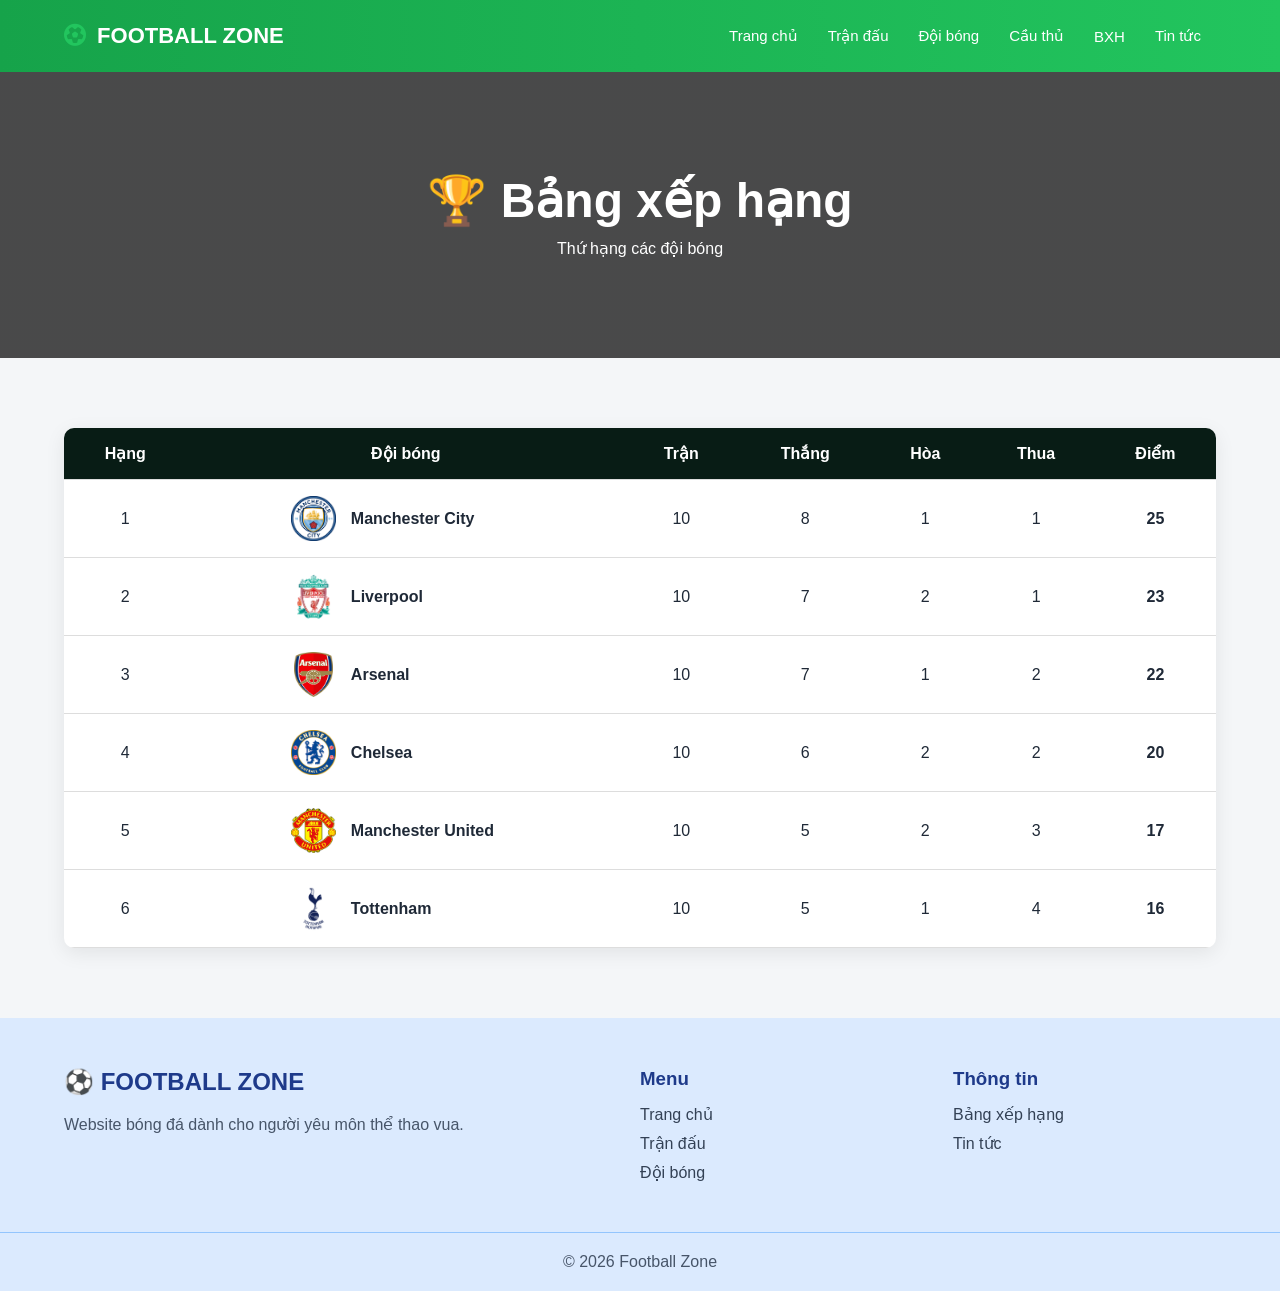
<file: bangxephang.html>
<!DOCTYPE html>
<html lang="vi">

<head>
    <meta charset="UTF-8">
    <meta name="viewport" content="width=device-width, initial-scale=1.0">

    <title>Bảng xếp hạng - Football Zone</title>

    <link rel="stylesheet" href="style.css">

    <link rel="stylesheet"
          href="https://cdnjs.cloudflare.com/ajax/libs/font-awesome/6.5.2/css/all.min.css">
</head>

<body>
<header>
    <div class="container header">
        <div class="logo">
            <i class="fa-solid fa-futbol"></i>
            FOOTBALL ZONE
        </div>

        <nav>

            <ul class="menu">

                <li>
                    <a href="index.html">Trang chủ</a>
                </li>

                <li>
                    <a href="trandau.html">Trận đấu</a>
                </li>

                <li>
                    <a href="doibong.html">Đội bóng</a>
                </li>

                <li>
                    <a href="cauthu.html">Cầu thủ</a>
                </li>

                <li>
                    <a href="bangxephang.html">BXH</a>
                </li>

                <li>
                    <a href="tintuc.html">Tin tức</a>
                </li>

            </ul>

        </nav>

    </div>

</header>
<section class="page-banner">

    <h1>🏆 Bảng xếp hạng</h1>

    <p>
        Thứ hạng các đội bóng
    </p>

</section>

<section class="section">
<div class="container">
<div class="table-box">
<table>

    <thead>

        <tr>
            <th>Hạng</th>
            <th>Đội bóng</th>
            <th>Trận</th>
            <th>Thắng</th>
            <th>Hòa</th>
            <th>Thua</th>
            <th>Điểm</th>
        </tr>

    </thead>


    <tbody>

        <!-- MANCHESTER CITY -->

        <tr>

            <td>1</td>

            <td>

                <div class="team-name">

                    <img
                    src="anh2.png"
                    alt="Manchester City">

                    <span>
                        Manchester City
                    </span>

                </div>

            </td>

            <td>10</td>

            <td>8</td>

            <td>1</td>

            <td>1</td>

            <td>
                <b>25</b>
            </td>

        </tr>


        <!-- LIVERPOOL -->

        <tr>

            <td>2</td>

            <td>

                <div class="team-name">

                    <img
                    src="anh5.png"
                    alt="Liverpool">

                    <span>
                        Liverpool
                    </span>

                </div>

            </td>

            <td>10</td>

            <td>7</td>

            <td>2</td>

            <td>1</td>

            <td>
                <b>23</b>
            </td>

        </tr>


        <!-- ARSENAL -->

        <tr>

            <td>3</td>

            <td>

                <div class="team-name">

                    <img
                    src="anh6.png"
                    alt="Arsenal">

                    <span>
                        Arsenal
                    </span>

                </div>

            </td>

            <td>10</td>

            <td>7</td>

            <td>1</td>

            <td>2</td>

            <td>
                <b>22</b>
            </td>

        </tr>
        <tr>

            <td>4</td>

            <td>

                <div class="team-name">

                    <img
                    src="anh7.png"
                    alt="Chelsea">

                    <span>
                        Chelsea
                    </span>

                </div>

            </td>

            <td>10</td>

            <td>6</td>

            <td>2</td>

            <td>2</td>

            <td>
                <b>20</b>
            </td>

        </tr>


        <!-- MANCHESTER UNITED -->

        <tr>

            <td>5</td>

            <td>

                <div class="team-name">

                    <img
                    src="anh1.png"
                    alt="Manchester United">
                    <span>
                        Manchester United
                    </span>

                </div>

            </td>

            <td>10</td>

            <td>5</td>

            <td>2</td>

            <td>3</td>

            <td>
                <b>17</b>
            </td>

        </tr>


        <!-- TOTTENHAM -->

        <tr>

            <td>6</td>

            <td>

                <div class="team-name">

                    <img
                    src="anh8.png"
                    alt="Tottenham">

                    <span>
                        Tottenham
                    </span>

                </div>

            </td>

            <td>10</td>

            <td>5</td>

            <td>1</td>

            <td>4</td>

            <td>
                <b>16</b>
            </td>

        </tr>

    </tbody>

</table>

</div>

</div>

</section>


<!-- ================= FOOTER ================= -->

<footer>

    <div class="container footer-grid">

        <div>

            <h2>⚽ FOOTBALL ZONE</h2>

            <p>
                Website bóng đá dành cho người yêu
                môn thể thao vua.
            </p>

        </div>


        <div>

            <h3>Menu</h3>

            <a href="index.html">
                Trang chủ
            </a>

            <a href="trandau.html">
                Trận đấu
            </a>

            <a href="doibong.html">
                Đội bóng
            </a>

        </div>


        <div>

            <h3>Thông tin</h3>

            <a href="bangxephang.html">
                Bảng xếp hạng
            </a>

            <a href="tintuc.html">
                Tin tức
            </a>

        </div>

    </div>


    <div class="copyright">
        © 2026 Football Zone
    </div>

</footer>

</body>

</html>
</file>
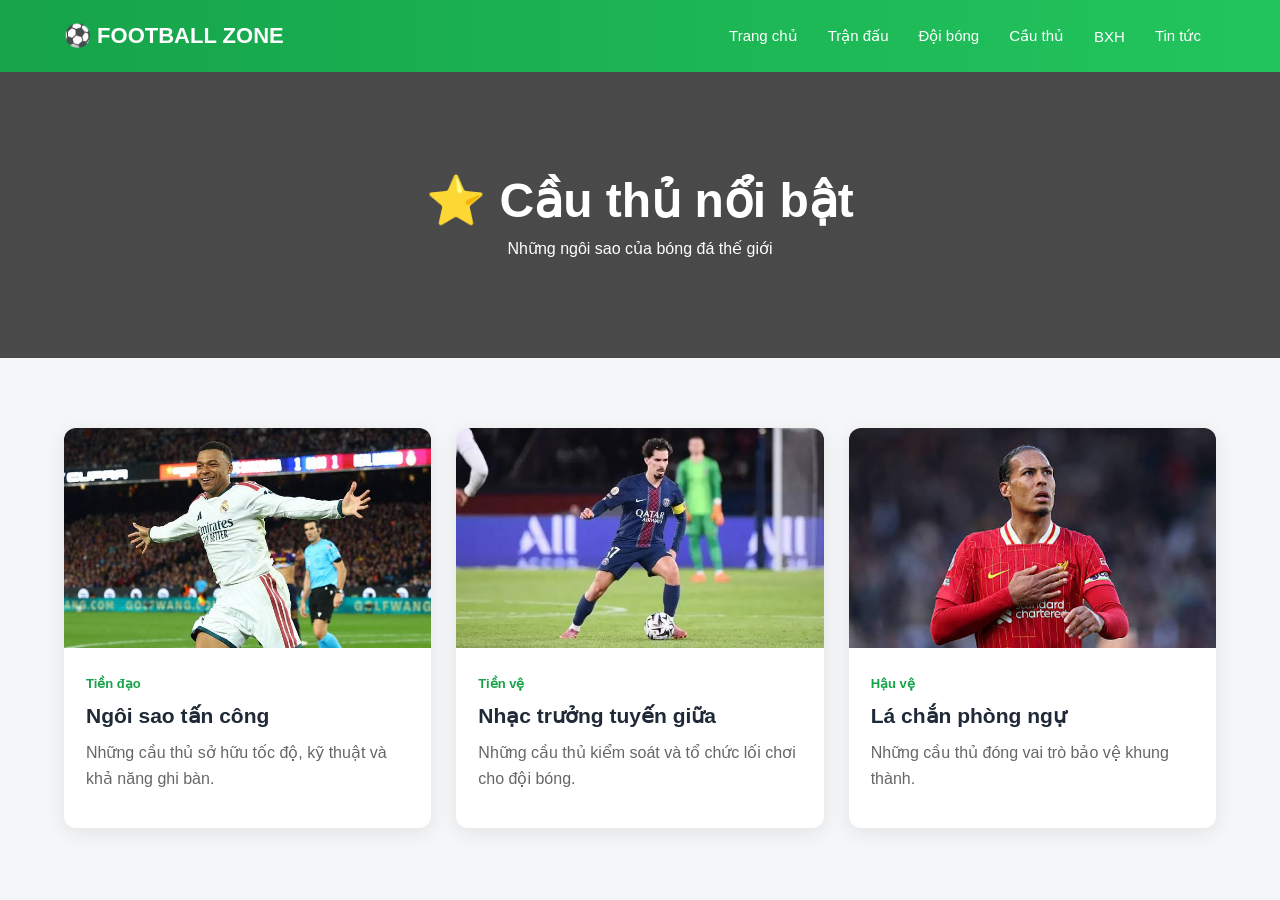
<file: cauthu.html>
<!DOCTYPE html>
<html lang="vi">

<head>
    <meta charset="UTF-8">
    <title>Cầu thủ</title>
    <link rel="stylesheet" href="style.css">
</head>

<body>

<header>

<div class="container header">

    <div class="logo">
        ⚽ FOOTBALL ZONE
    </div>

    <ul class="menu">

        <li><a href="index.html">Trang chủ</a></li>
        <li><a href="trandau.html">Trận đấu</a></li>
        <li><a href="doibong.html">Đội bóng</a></li>
        <li><a href="cauthu.html">Cầu thủ</a></li>
        <li><a href="bangxephang.html">BXH</a></li>
        <li><a href="tintuc.html">Tin tức</a></li>

    </ul>

</div>

</header>


<section class="page-banner">

<h1>⭐ Cầu thủ nổi bật</h1>

<p>
Những ngôi sao của bóng đá thế giới
</p>

</section>


<section class="section">

<div class="container">

<div class="news-grid">

    <div class="news-card">

        <img
        src="anh13.png"
        alt="Cầu thủ">

        <div class="news-content">

            <span>Tiền đạo</span>
            <h3>Ngôi sao tấn công</h3>

            <p>
                Những cầu thủ sở hữu tốc độ,
                kỹ thuật và khả năng ghi bàn.
            </p>
        </div>
    </div>
    <div class="news-card">

        <img
        src="anh14.png"
        alt="Cầu thủ">
        <div class="news-content">

            <span>Tiền vệ</span>

            <h3>Nhạc trưởng tuyến giữa</h3>
            <p>
                Những cầu thủ kiểm soát và
                tổ chức lối chơi cho đội bóng.
            </p>
        </div>
    </div>
    <div class="news-card">

        <img
        src="anh15.png"
        alt="Bóng đá">

        <div class="news-content">
            <span>Hậu vệ</span>
            <h3>Lá chắn phòng ngự</h3>
            <p>
                Những cầu thủ đóng vai trò
                bảo vệ khung thành.
            </p>
        </div>
    </div>

</div>

</div>

</section>

</body>
</html>
</file>
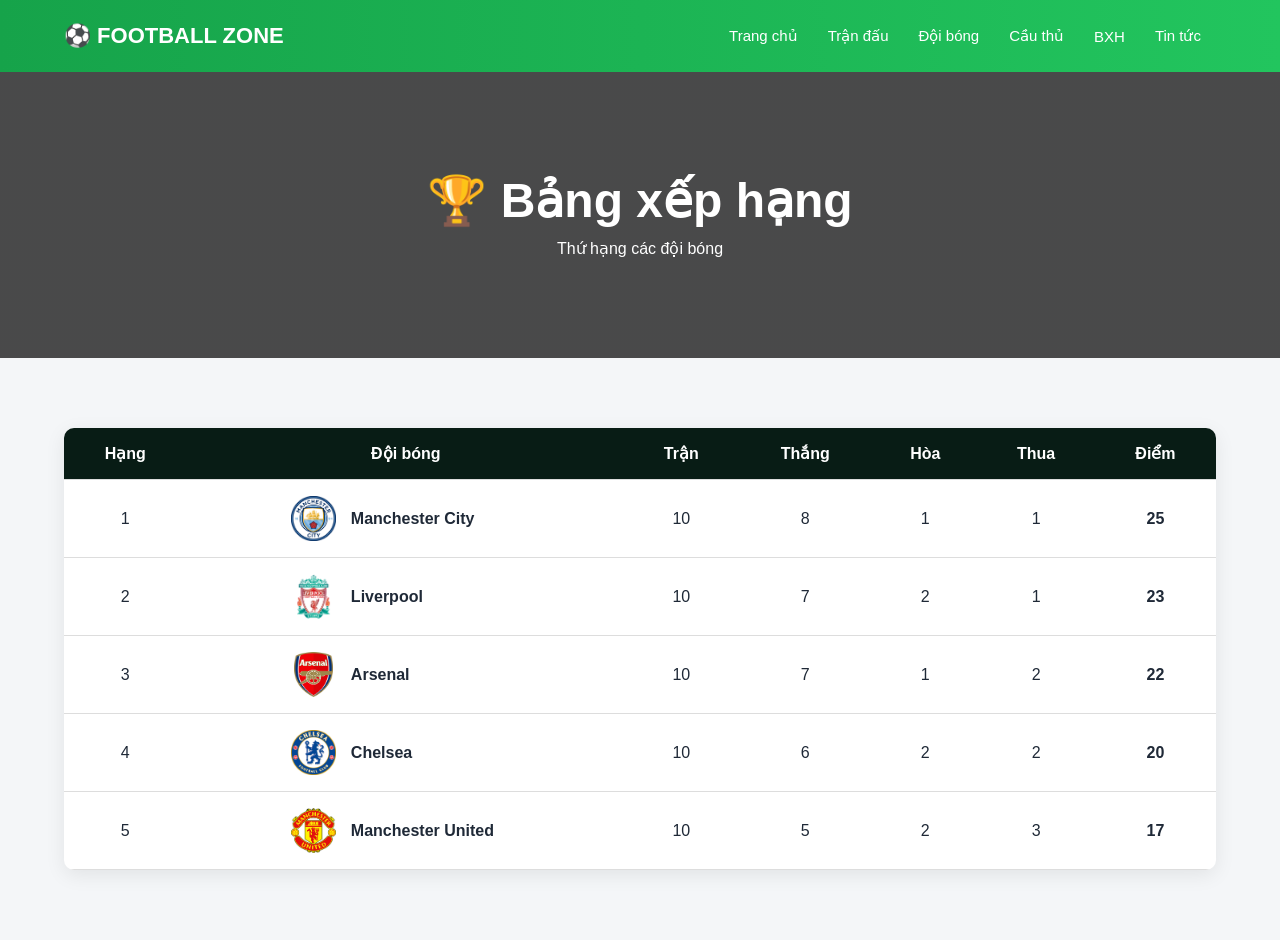
<file: doibong.html>
<!DOCTYPE html>
<html lang="vi">

<head>
    <meta charset="UTF-8">
    <title>
        Bảng xếp hạng
    </title>
    <link rel="stylesheet"
          href="style.css">
</head>
<body>
<header>

<div class="container header">

    <div class="logo">
        ⚽ FOOTBALL ZONE
    </div>
    <ul class="menu">
        <li>
            <a href="index.html">
                Trang chủ
            </a>
        </li>
        <li>
            <a href="trandau.html">
                Trận đấu
            </a>
        </li>

        <li>
            <a href="doibong.html">
                Đội bóng
            </a>
        </li>

        <li>
            <a href="cauthu.html">
                Cầu thủ
            </a>
        </li>

        <li>
            <a href="bangxephang.html">
                BXH
            </a>
        </li>

        <li>
            <a href="tintuc.html">
                Tin tức
            </a>
        </li>

    </ul>

</div>

</header>


<section class="page-banner">

    <h1>🏆 Bảng xếp hạng</h1>

    <p>
        Thứ hạng các đội bóng
    </p>

</section>


<section class="section">

<div class="container">

<div class="table-box">

<table>

<thead>

<tr>
    <th>Hạng</th>
    <th>Đội bóng</th>
    <th>Trận</th>
    <th>Thắng</th>
    <th>Hòa</th>
    <th>Thua</th>
    <th>Điểm</th>
</tr>

</thead>

<tbody>

<tr>
    <td>1</td>

    <td>
        <div class="team-name">
            <img src="anh2.png"
                 alt="Manchester City">
            <span>Manchester City</span>
        </div>
    </td>

    <td>10</td>
    <td>8</td>
    <td>1</td>
    <td>1</td>
    <td><b>25</b></td>
</tr>


<tr>
    <td>2</td>

    <td>
        <div class="team-name">
            <img src="anh5.png"
                 alt="Liverpool">
            <span>Liverpool</span>
        </div>
    </td>

    <td>10</td>
    <td>7</td>
    <td>2</td>
    <td>1</td>
    <td><b>23</b></td>
</tr>


<tr>
    <td>3</td>

    <td>
        <div class="team-name">
            <img src="anh6.png"
                 alt="Arsenal">
            <span>Arsenal</span>
        </div>
    </td>

    <td>10</td>
    <td>7</td>
    <td>1</td>
    <td>2</td>
    <td><b>22</b></td>
</tr>


<tr>
    <td>4</td>

    <td>
        <div class="team-name">
            <img src="anh7.png"
                 alt="Chelsea">
            <span>Chelsea</span>
        </div>
    </td>

    <td>10</td>
    <td>6</td>
    <td>2</td>
    <td>2</td>
    <td><b>20</b></td>
</tr>


<tr>
    <td>5</td>

    <td>
        <div class="team-name">
            <img src="anh1.png"
                 alt="Manchester United">
            <span>Manchester United</span>
        </div>
    </td>

    <td>10</td>
    <td>5</td>
    <td>2</td>
    <td>3</td>
    <td><b>17</b></td>
</tr>

</tbody>

</table>

</div>

</div>

</section>

</body>
</html>
</file>
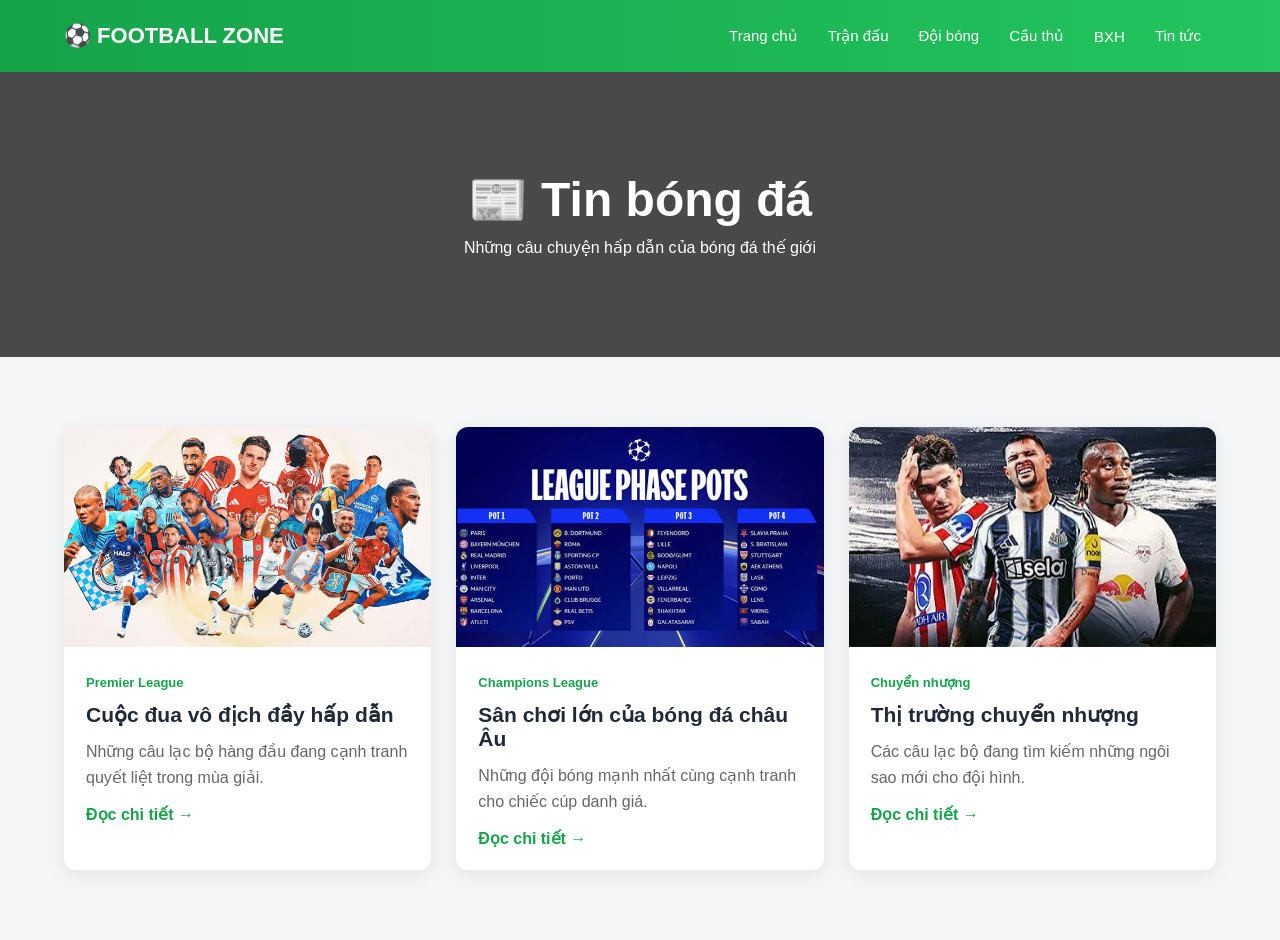
<file: tintuc.html>
<!DOCTYPE html>
<html lang="vi">

<head>

<meta charset="UTF-8">

<title>
    Tin bóng đá
</title>

<link rel="stylesheet"
      href="style.css">

</head>
<body>
<header>
<div class="container header">

    <div class="logo">
        ⚽ FOOTBALL ZONE
    </div>
    <ul class="menu">
        <li><a href="index.html">Trang chủ</a></li>
        <li><a href="trandau.html">Trận đấu</a></li>
        <li><a href="doibong.html">Đội bóng</a></li>
        <li><a href="cauthu.html">Cầu thủ</a></li>
        <li><a href="bangxephang.html">BXH</a></li>
        <li><a href="tintuc.html">Tin tức</a></li>
    </ul>
</div>
</header>


<section class="page-banner">

<h1>
    📰 Tin bóng đá
</h1>

<p>
    Những câu chuyện hấp dẫn của bóng đá thế giới
</p>

</section>


<section class="section">

<div class="container">

<div class="news-grid">

<article class="news-card">

<img
src="anh16.png">

<div class="news-content">

<span>
Premier League
</span>

<h3>
Cuộc đua vô địch đầy hấp dẫn
</h3>

<p>
Những câu lạc bộ hàng đầu đang cạnh tranh
quyết liệt trong mùa giải.
</p>

<a href="#">
Đọc chi tiết →
</a>

</div>

</article>


<article class="news-card">

<img
src="anh17.png">

<div class="news-content">

<span>
Champions League
</span>

<h3>
Sân chơi lớn của bóng đá châu Âu
</h3>

<p>
Những đội bóng mạnh nhất cùng cạnh tranh
cho chiếc cúp danh giá.
</p>

<a href="#">
Đọc chi tiết →
</a>

</div>

</article>


<article class="news-card">

<img
src="anh18.png">

<div class="news-content">

<span>
Chuyển nhượng
</span>

<h3>
Thị trường chuyển nhượng
</h3>

<p>
Các câu lạc bộ đang tìm kiếm những
ngôi sao mới cho đội hình.
</p>

<a href="#">
Đọc chi tiết →
</a>

</div>

</article>

</div>

</div>

</section>

</body>
</html>
</file>
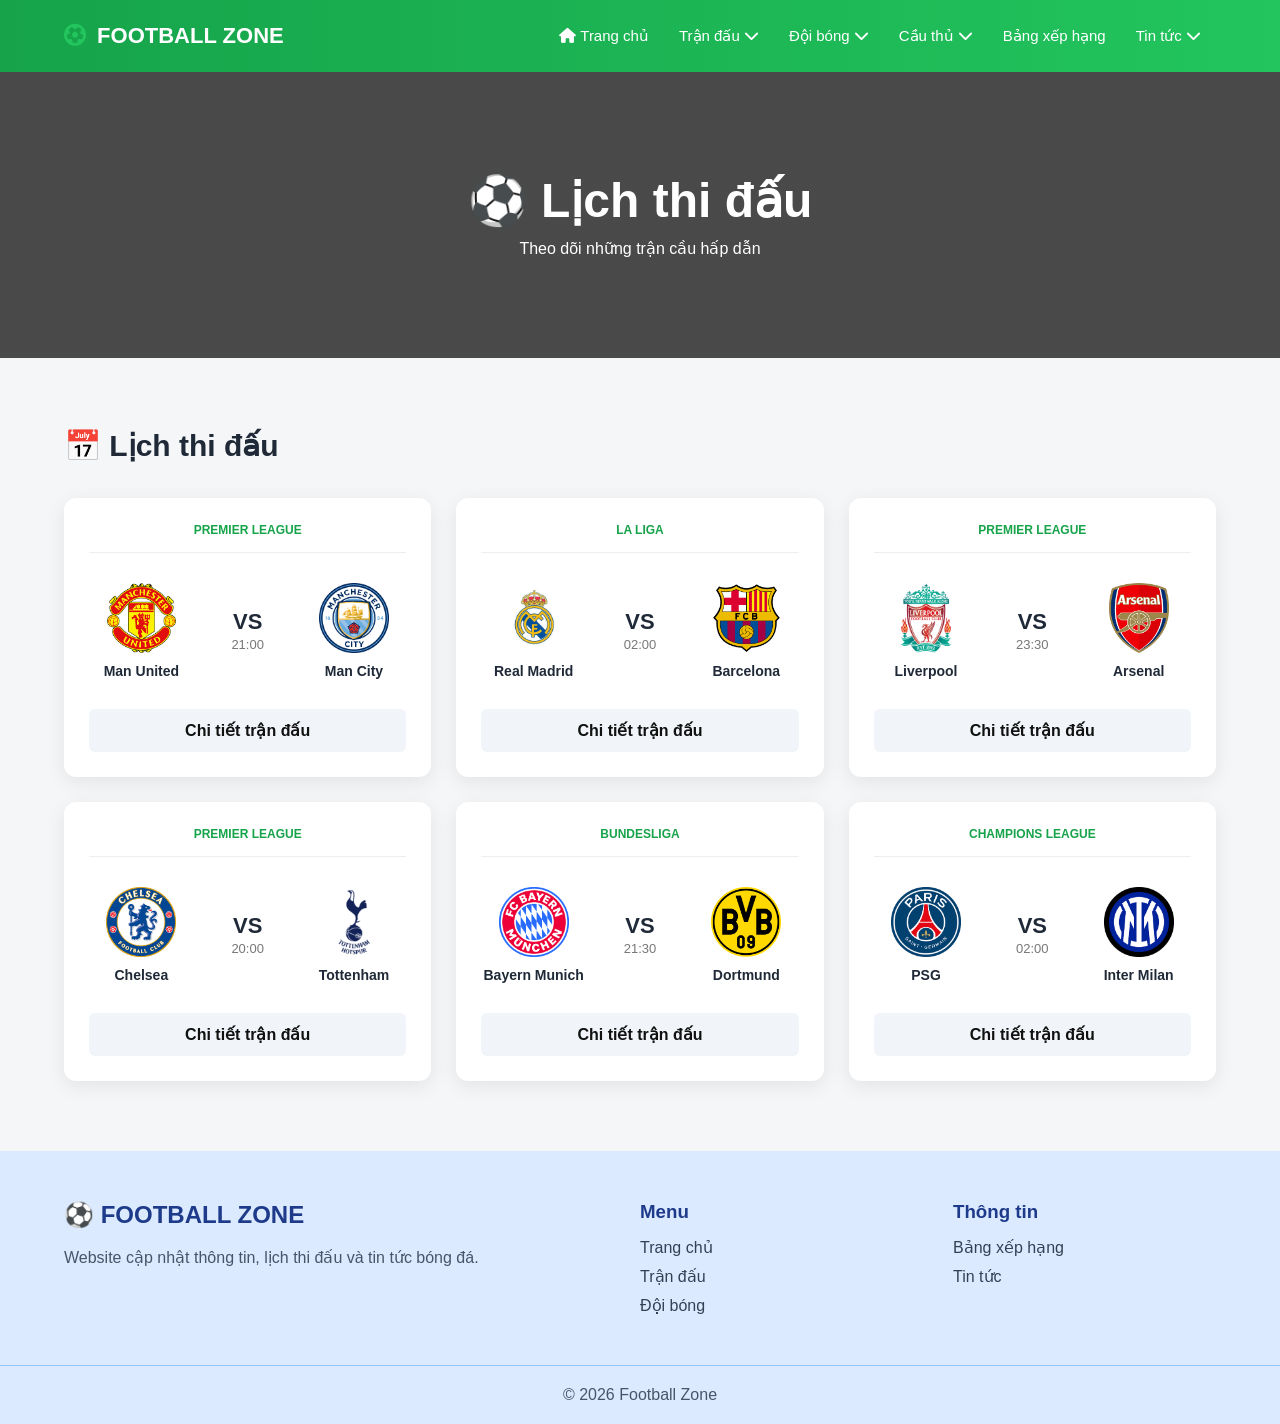
<file: trandau.html>
<!DOCTYPE html>
<html lang="vi">

<head>
    <meta charset="UTF-8">
    <meta name="viewport" content="width=device-width, initial-scale=1.0">

    <title>Trận đấu - Football Zone</title>
    <link rel="stylesheet" href="style.css">
    <link rel="stylesheet"
          href="https://cdnjs.cloudflare.com/ajax/libs/font-awesome/6.5.2/css/all.min.css">
</head>
<body>
<header>

    <div class="container header">
        <div class="logo">
            <i class="fa-solid fa-futbol"></i>
            FOOTBALL ZONE
        </div>

        <nav>

            <ul class="menu">

                <li>
                    <a href="index.html">
                        <i class="fa-solid fa-house"></i>
                        Trang chủ
                    </a>
                </li>

                <!-- TRẬN ĐẤU -->
                <li class="dropdown">

                    <a href="trandau.html">
                        Trận đấu
                        <i class="fa-solid fa-chevron-down"></i>
                    </a>

                    <ul class="submenu">

                        <li>
                            <a href="#lichthidau">
                                Lịch thi đấu
                            </a>
                        </li>

                        <li>
                            <a href="#ketqua">
                                Kết quả
                            </a>
                        </li>

                        <li>
                            <a href="#noibat">
                                Trận nổi bật
                            </a>
                        </li>

                    </ul>

                </li>


                <!-- ĐỘI BÓNG -->
                <li class="dropdown">

                    <a href="doibong.html">
                        Đội bóng
                        <i class="fa-solid fa-chevron-down"></i>
                    </a>

                    <ul class="submenu">

                        <li><a href="doibong.html">Manchester United</a></li>
                        <li><a href="doibong.html">Manchester City</a></li>
                        <li><a href="doibong.html">Liverpool</a></li>
                        <li><a href="doibong.html">Arsenal</a></li>
                        <li><a href="doibong.html">Real Madrid</a></li>
                        <li><a href="doibong.html">Barcelona</a></li>

                    </ul>

                </li>


                <!-- CẦU THỦ -->
                <li class="dropdown">

                    <a href="cauthu.html">
                        Cầu thủ
                        <i class="fa-solid fa-chevron-down"></i>
                    </a>

                    <ul class="submenu">

                        <li><a href="cauthu.html">Tiền đạo</a></li>
                        <li><a href="cauthu.html">Tiền vệ</a></li>
                        <li><a href="cauthu.html">Hậu vệ</a></li>
                        <li><a href="cauthu.html">Thủ môn</a></li>

                    </ul>

                </li>


                <li>
                    <a href="bangxephang.html">
                        Bảng xếp hạng
                    </a>
                </li>
                <li class="dropdown">

                    <a href="tintuc.html">
                        Tin tức
                        <i class="fa-solid fa-chevron-down"></i>
                    </a>

                    <ul class="submenu">

                        <li><a href="tintuc.html">Premier League</a></li>
                        <li><a href="tintuc.html">Champions League</a></li>
                        <li><a href="tintuc.html">La Liga</a></li>
                        <li><a href="tintuc.html">Chuyển nhượng</a></li>

                    </ul>

                </li>

            </ul>

        </nav>

    </div>

</header>
<section class="page-banner">

    <h1>
        ⚽ Lịch thi đấu
    </h1>

    <p>
        Theo dõi những trận cầu hấp dẫn
    </p>

</section>


<!-- ================= LỊCH THI ĐẤU ================= -->

<section class="section" id="lichthidau">

    <div class="container">

        <div class="section-title">

            <h2>
                📅 Lịch thi đấu
            </h2>

        </div>


        <div class="match-grid">

            <!-- ================= TRẬN 1 ================= -->

            <div class="match-card">

                <div class="league">
                    PREMIER LEAGUE
                </div>


                <div class="teams">

                    <!-- Manchester United -->

                    <div>

                        <img class="team-image"
                             src="anh1.png"
                             alt="Manchester United">

                        <h3>
                            Man United
                        </h3>

                    </div>


                    <div class="vs">

                        <strong>
                            VS
                        </strong>

                        <span>
                            21:00
                        </span>

                    </div>
                    <div>

                        <img class="team-image"
                             src="anh2.png"
                             alt="Manchester City">

                        <h3>
                            Man City
                        </h3>

                    </div>

                </div>
                <a href="#"
                   class="match-btn">

                    Chi tiết trận đấu
                </a>
            </div>
            <div class="match-card">

                <div class="league">
                    LA LIGA
                </div>
                <div class="teams">
                    <div>

                        <img class="team-image"
                             src="anh3.png"
                             alt="Real Madrid">

                        <h3>
                            Real Madrid
                        </h3>

                    </div>


                    <div class="vs">

                        <strong>
                            VS
                        </strong>

                        <span>
                            02:00
                        </span>

                    </div>
                    <div>

                        <img class="team-image"
                             src="anh4.png"
                             alt="Barcelona">

                        <h3>
                            Barcelona
                        </h3>

                    </div>

                </div>


                <a href="#"
                   class="match-btn">

                    Chi tiết trận đấu

                </a>
            </div>
            <div class="match-card">

                <div class="league">
                    PREMIER LEAGUE
                </div>


                <div class="teams">

                    <div>

                        <img class="team-image"
                             src="anh5.png"
                             alt="Liverpool">

                        <h3>
                            Liverpool
                        </h3>

                    </div>


                    <div class="vs">

                        <strong>
                            VS
                        </strong>

                        <span>
                            23:30
                        </span>

                    </div>

                    <div>

                        <img class="team-image"
                             src="anh6.png"
                             alt="Arsenal">

                        <h3>
                            Arsenal
                        </h3>

                    </div>

                </div>


                <a href="#"
                   class="match-btn">

                    Chi tiết trận đấu

                </a>
            </div>
            <div class="match-card">

                <div class="league">
                    PREMIER LEAGUE
                </div>


                <div class="teams">

                    <div>

                        <img class="team-image"
                             src="anh7.png"
                             alt="Chelsea">

                        <h3>
                            Chelsea
                        </h3>

                    </div>


                    <div class="vs">

                        <strong>
                            VS
                        </strong>

                        <span>
                            20:00
                        </span>

                    </div>

                    <div>

                        <img class="team-image"
                             src="anh8.png"
                             alt="Tottenham">

                        <h3>
                            Tottenham
                        </h3>

                    </div>

                </div>


                <a href="#"
                   class="match-btn">

                    Chi tiết trận đấu

                </a>

            </div>

            <div class="match-card">

                <div class="league">
                    BUNDESLIGA
                </div>


                <div class="teams">

                    <!-- BAYERN -->

                    <div>

                        <img class="team-image"
                             src="anh10.png"
                             alt="Bayern Munich">

                        <h3>
                            Bayern Munich
                        </h3>

                    </div>


                    <div class="vs">

                        <strong>
                            VS
                        </strong>

                        <span>
                            21:30
                        </span>

                    </div>

                    <div>

                        <img class="team-image"
                             src="anh9.png"
                             alt="Borussia Dortmund">

                        <h3>
                            Dortmund
                        </h3>

                    </div>

                </div>


                <a href="#"
                   class="match-btn">

                    Chi tiết trận đấu

                </a>

            </div>
            <div class="match-card">

                <div class="league">
                    CHAMPIONS LEAGUE
                </div>


                <div class="teams">
                    <div>

                        <img class="team-image"
                             src="anh11.png"
                             alt="PSG">

                        <h3>
                            PSG
                        </h3>

                    </div>


                    <div class="vs">

                        <strong>
                            VS
                        </strong>

                        <span>
                            02:00
                        </span>

                    </div>

                    <div>

                        <img class="team-image"
                             src="anh12.png"
                             alt="Inter Milan">

                        <h3>
                            Inter Milan
                        </h3>

                    </div>

                </div>


                <a href="#"
                   class="match-btn">
                    Chi tiết trận đấu
                </a>
            </div>
        </div>
    </div>
</section>
<footer>

    <div class="container footer-grid">

        <div>

            <h2>
                ⚽ FOOTBALL ZONE
            </h2>

            <p>
                Website cập nhật thông tin,
                lịch thi đấu và tin tức bóng đá.
            </p>

        </div>


        <div>

            <h3>Menu</h3>

            <a href="index.html">
                Trang chủ
            </a>

            <a href="trandau.html">
                Trận đấu
            </a>

            <a href="doibong.html">
                Đội bóng
            </a>

        </div>


        <div>

            <h3>Thông tin</h3>

            <a href="bangxephang.html">
                Bảng xếp hạng
            </a>

            <a href="tintuc.html">
                Tin tức
            </a>
        </div>
    </div>
    <div class="copyright">
        © 2026 Football Zone
    </div>

</footer>

</body>

</html>
</file>
<file: style.css>
* {
    margin: 0;
    padding: 0;
    box-sizing: border-box;
}

body {
    font-family: Arial, Helvetica, sans-serif;
    background: #f4f6f8;
    color: #1f2937;
}

a {
    text-decoration: none;
}

.container {
    width: 90%;
    max-width: 1200px;
    margin: auto;
}

header {
    background: linear-gradient(to right, #16a34a, #22c55e);
    position: sticky;
    top: 0;
    z-index: 999;
}
.header {
    display: flex;
    align-items: center;
    justify-content: space-between;
    min-height: 72px;
}

.logo {
    color: white;
    font-size: 22px;
    font-weight: bold;
}

.logo i {
    color: #22c55e;
    margin-right: 5px;
}

/* ================= MENU ================= */

.menu {
    display: flex;
    list-style: none;
    align-items: center;
}

.menu > li {
    position: relative;
}

.menu > li > a {
    color: white;
    display: block;
    padding: 27px 15px;
    font-size: 15px;
}

.menu > li > a:hover {
    background: #16a34a;
}

/* ================= MENU CON ================= */

.submenu {
    position: absolute;
    top: 72px;
    left: 0;

    background: white;
    width: 210px;

    list-style: none;

    opacity: 0;
    visibility: hidden;

    transform: translateY(10px);

    transition: 0.3s;

    box-shadow: 0 10px 30px rgba(0, 0, 0, 0.2);
}

.dropdown:hover .submenu {
    opacity: 1;
    visibility: visible;
    transform: translateY(0);
}

.submenu a {
    display: block;
    color: #333;
    padding: 14px 18px;
    border-bottom: 1px solid #eee;
}

.submenu a:hover {
    background: #16a34a;
    color: white;
}

/* ================= HERO ================= */

.hero {
    height: 620px;

    background:
        linear-gradient(
            rgba(0, 0, 0, 0.68),
            rgba(0, 0, 0, 0.68)
        ),
        url("anh19.png");

    background-size: cover;
    background-position: center;

    /* CĂN NỘI DUNG GIỮA */
    display: flex;
    justify-content: center;
    align-items: center;

    text-align: center;
}

.hero-content {
    width: 90%;
    max-width: 900px;

    /* CĂN KHỐI GIỮA */
    margin: 0 auto;

    color: white;
}

/* FOOTBALL EVERYDAY */

.tag {
    background: #16a34a;
    padding: 8px 14px;
    border-radius: 20px;

    display: inline-block;

    font-size: 13px;
    font-weight: bold;

    margin-bottom: 20px;
}

/* TIÊU ĐỀ */

.hero h1 {
    font-size: 60px;
    line-height: 1.1;

    margin-bottom: 20px;

    text-align: center;
}

/* MÔ TẢ */

.hero p {
    max-width: 700px;

    font-size: 19px;
    line-height: 1.7;

    color: #e5e7eb;

    /* CĂN ĐOẠN VĂN GIỮA */
    margin: 0 auto 30px;

    text-align: center;
}

/* NÚT */

.btn {
    display: inline-block;

    background: #16a34a;
    color: white;

    padding: 14px 25px;

    border-radius: 6px;

    margin: 5px;

    font-weight: bold;
}

.btn:hover {
    background: #15803d;
}

.btn-outline {
    background: transparent;
    border: 2px solid white;
}

.btn-outline:hover {
    background: white;
    color: #111;
}

/* ================= SECTION ================= */

.section {
    padding: 70px 0;
}

.gray {
    background: #e9eef2;
}

.section-title {
    display: flex;
    justify-content: space-between;
    align-items: center;

    margin-bottom: 35px;
}

.section-title h2 {
    font-size: 30px;
}

.section-title a {
    color: #16a34a;
    font-weight: bold;
}

/* ================= TRẬN ĐẤU ================= */

.match-grid {
    display: grid;

    grid-template-columns: repeat(3, 1fr);

    gap: 25px;
}

.match-card {
    background: white;

    border-radius: 12px;

    padding: 25px;

    box-shadow: 0 5px 20px rgba(0, 0, 0, 0.08);

    text-align: center;
}

.league {
    font-size: 12px;
    font-weight: bold;

    color: #16a34a;

    border-bottom: 1px solid #eee;

    padding-bottom: 15px;
}

.teams {
    display: flex;

    justify-content: space-between;
    align-items: center;

    margin: 30px 0;
}

.teams > div {
    width: 33%;
}

.teams h3 {
    font-size: 14px;
    margin-top: 10px;
}

.team-logo {
    width: 65px;
    height: 65px;

    margin: auto;

    display: flex;

    align-items: center;
    justify-content: center;

    border-radius: 50%;

    font-weight: bold;

    color: white;

    font-size: 15px;
}

.red {
    background: #dc2626;
}

.blue {
    background: #38bdf8;
}

.white {
    background: white;

    color: #111 !important;

    border: 2px solid #ddd;
}

.barca {
    background: linear-gradient(
        90deg,
        #a50044 50%,
        #004d98 50%
    );
}

.liverpool {
    background: #c8102e;
}

.arsenal {
    background: #ef0107;
}

.vs strong {
    display: block;

    font-size: 22px;
}

.vs span {
    color: #777;

    font-size: 13px;
}

.match-btn {
    display: block;

    background: #f1f5f9;

    padding: 12px;

    color: #111;

    border-radius: 6px;

    font-weight: bold;
}

.match-btn:hover {
    background: #16a34a;

    color: white;
}

/* ================= CLUB ================= */

.club-grid {
    display: grid;

    grid-template-columns: repeat(4, 1fr);

    gap: 20px;
}

.club-card {
    background: white;

    padding: 30px 15px;

    border-radius: 12px;

    text-align: center;

    color: #111;

    transition: 0.3s;

    box-shadow: 0 4px 15px rgba(0, 0, 0, 0.07);
}

.club-card:hover {
    transform: translateY(-8px);
}

/* LOGO ĐỘI BÓNG */

.club-logo {
    width: 100px;
    height: 100px;

    object-fit: contain;

    display: block;

    margin: 0 auto 20px;
}

.big-logo {
    width: 90px;
    height: 90px;

    border-radius: 50%;

    display: flex;

    justify-content: center;
    align-items: center;

    margin: 0 auto 20px;

    color: white;

    font-weight: bold;

    font-size: 20px;
}

.club-card p {
    color: #777;

    margin-top: 7px;
}

/* ================= LOGO TRẬN ĐẤU ================= */

.team-image {
    width: 70px;
    height: 70px;

    object-fit: contain;

    display: block;

    margin: 0 auto 10px;
}

/* ================= NEWS ================= */

.news-grid {
    display: grid;

    grid-template-columns: repeat(3, 1fr);

    gap: 25px;
}

.news-card {
    background: white;

    border-radius: 12px;

    overflow: hidden;

    box-shadow: 0 5px 20px rgba(0, 0, 0, 0.08);
}

.news-card img {
    width: 100%;
    height: 220px;

    object-fit: cover;
}

.news-content {
    padding: 22px;
}

.news-content span {
    color: #16a34a;

    font-size: 13px;

    font-weight: bold;
}

.news-content h3 {
    margin: 12px 0;

    font-size: 21px;
}

.news-content p {
    color: #666;

    line-height: 1.6;

    margin-bottom: 15px;
}

.news-content a {
    color: #16a34a;

    font-weight: bold;
}

/* ================= TRANG CON ================= */

.page-banner {
    padding: 100px 20px;

    color: white;

    text-align: center;

    background:
        linear-gradient(
            rgba(0, 0, 0, 0.7),
            rgba(0, 0, 0, 0.7)
        ),
        url("https://images.unsplash.com/photo-1574629810360-7efbbe195018?auto=format&fit=crop&w=1920&q=80");

    background-size: cover;
    background-position: center;
}

.page-banner h1 {
    font-size: 48px;

    margin-bottom: 10px;
}

/* ================= TABLE ================= */

.table-box {
    background: white;

    border-radius: 10px;

    overflow: hidden;

    box-shadow: 0 5px 20px rgba(0, 0, 0, 0.08);
}

table {
    width: 100%;

    border-collapse: collapse;
}

th {
    background: #081c15;

    color: white;
}

th,
td {
    padding: 16px;

    text-align: center;

    border-bottom: 1px solid #ddd;
}

tr:hover {
    background: #f1f5f9;
}

/* ================= FOOTER ================= */

/* ================= FOOTER ================= */

footer {
    background: #dbeafe; /* xanh dương nhạt */
    color: #1e3a8a;
    padding-top: 50px;
}

.footer-grid {
    display: grid;
    grid-template-columns: 2fr 1fr 1fr;
    gap: 50px;
    padding-bottom: 40px;
}

.footer-grid h2,
.footer-grid h3 {
    margin-bottom: 15px;
    color: #1e3a8a;
}

.footer-grid p {
    color: #475569;
    line-height: 1.7;
}

.footer-grid a {
    display: block;
    color: #334155;
    margin: 10px 0;
}

.footer-grid a:hover {
    color: #2563eb;
}

.copyright {
    border-top: 1px solid #93c5fd;
    text-align: center;
    padding: 20px;
    color: #475569;
}

/* ================= MOBILE ================= */

@media(max-width: 900px) {

    .header {
        flex-direction: column;
    }

    .menu {
        flex-wrap: wrap;

        justify-content: center;
    }

    .menu > li > a {
        padding: 15px 10px;
    }

    .hero {
        height: 520px;
    }

    .hero h1 {
        font-size: 42px;
    }

    .hero p {
        font-size: 16px;
    }

    .match-grid,
    .news-grid {
        grid-template-columns: 1fr;
    }

    .club-grid {
        grid-template-columns: repeat(2, 1fr);
    }

    .footer-grid {
        grid-template-columns: 1fr;
    }
}
/* ========== LOGO ĐỘI BÓNG TRONG BẢNG XẾP HẠNG ========== */

.team-name {
    display: flex;

    align-items: center;

    gap: 15px;

    width: 230px;

    margin: 0 auto;
}

.team-name img {
    width: 45px;

    height: 45px;

    object-fit: contain;
}

.team-name span {
    font-size: 16px;

    font-weight: 600;

    text-align: left;
}
</file>
